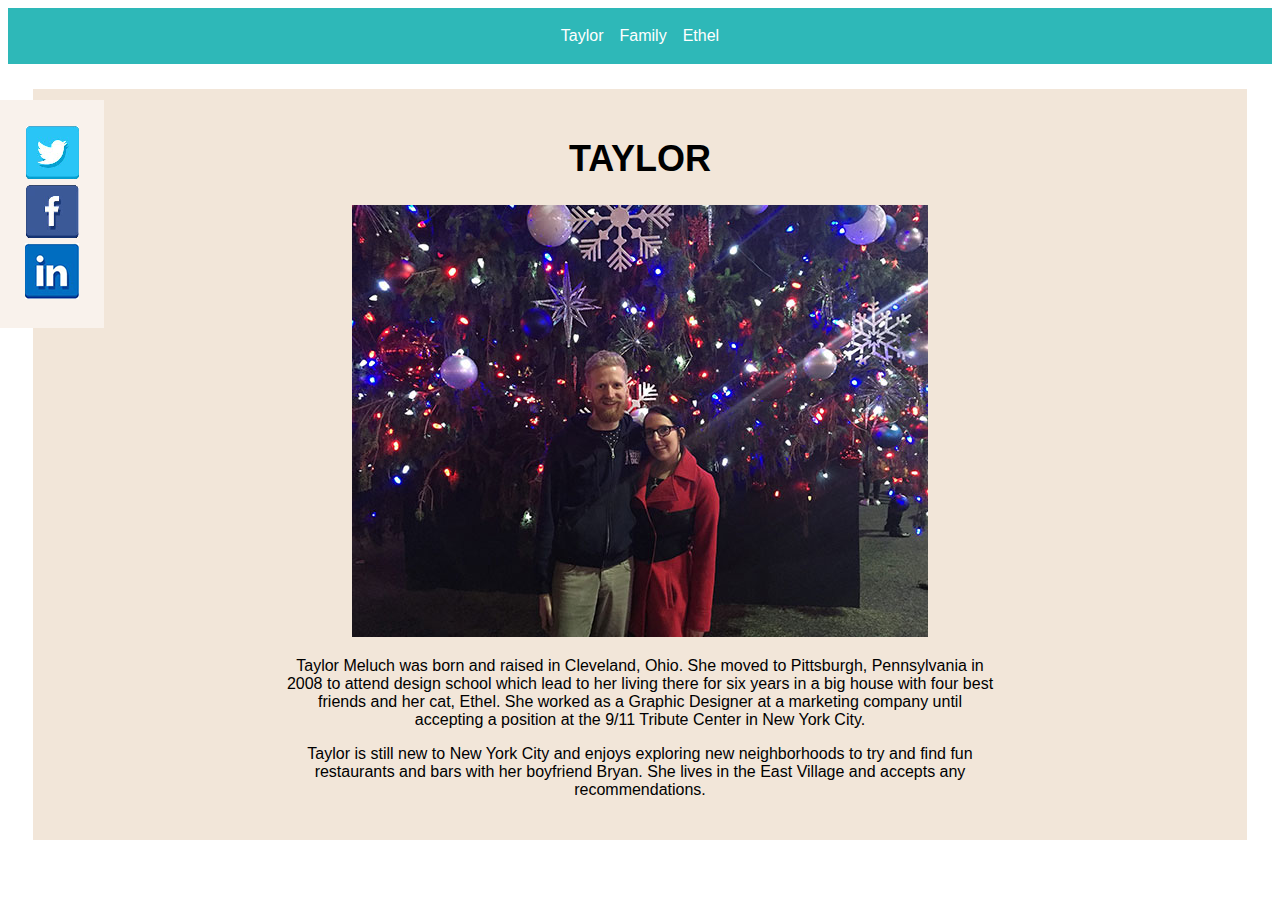
<file: index.html>
<!DOCTYPE html> 
<html>
	<head>
		<title>Assignment 3</title>
		<link rel="stylesheet" type="text/css" href="css/styles.css">
	</head>
	<body>
		<nav><ul class="nav"><li><a href="index.html">Taylor</a></li><li><a href="family.html">Family</a></li><li><a href="ethel.html">Ethel</a></li></ul></nav>
		<div class="content">
			<h1>TAYLOR</h2>
			<img src="images/bryantay.jpg">
			<div class="paddedtext"><p>Taylor Meluch was born and raised in Cleveland, Ohio. She moved to Pittsburgh, Pennsylvania in 2008 to attend design school which lead to her living there for six years in a big house with four best friends and her cat, Ethel. She worked as a Graphic Designer at a marketing company until accepting a position at the 9/11 Tribute Center in New York City.</p>

			<p>Taylor is still new to New York City and enjoys exploring new neighborhoods to try and find fun restaurants and bars with her boyfriend Bryan. She lives in the East Village and accepts any recommendations.</p>
		</div>
		</div>

		<div class="social-media">
			<a target="_blank" href="http://www.twitter.com/"><img src="images/twitter.png"></a><br><a target="_blank" href="http://www.facebook.com"><img src="images/fb.png"></a><br><a target="_blank" href="https://www.linkedin.com/"><img src="images/in.png"/a><br>
		</div>
	</body>
</html>
</file>
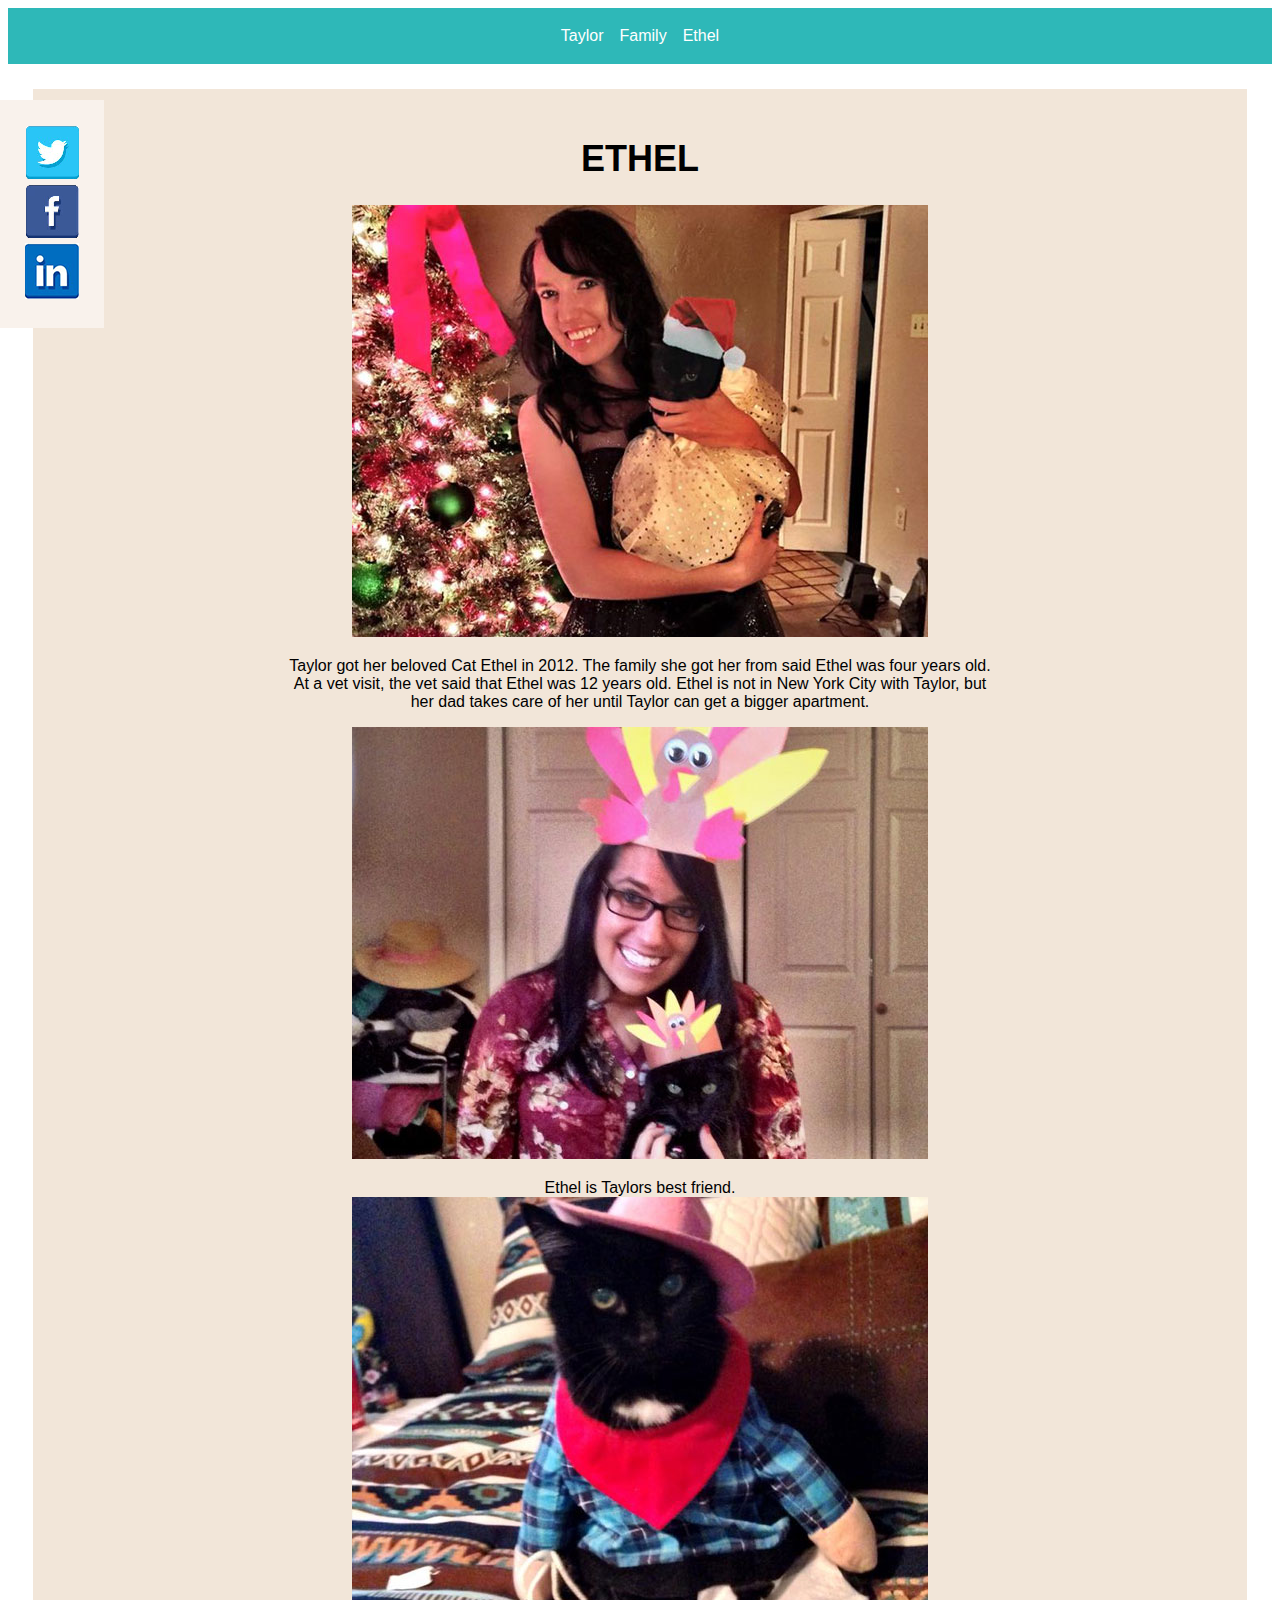
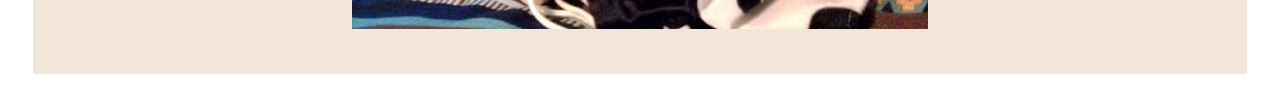
<file: ethel.html>
<!DOCTYPE html> 
<html>
	<head>
		<title>Assignment 3</title>
		<link rel="stylesheet" type="text/css" href="css/styles.css">
	</head>
	<body>
		<nav><ul class="nav"><li><a href="index.html">Taylor</a></li><li><a href="family.html">Family</a></li><li><a href="ethel.html">Ethel</a></li></ul></nav>
		<div class="content">
			<h1>ETHEL</h2>
			<img src="images/tayethel.jpg">
			<div class="paddedtext"><p>Taylor got her beloved Cat Ethel in 2012. The family she got her from said Ethel was four years old. At a vet visit, the vet said that Ethel was 12 years old. Ethel is not in New York City with Taylor, but her dad takes care of her until Taylor can get a bigger apartment.</p>
			<img src="images/etheltay2.jpg">
			<p>Ethel is Taylors best friend.
			<img src="images/etheltay3.jpg">
		</div>
		</div>

		<div class="social-media">
			<a target="_blank" href="http://www.twitter.com/"><img src="images/twitter.png"></a><br><a target="_blank" href="http://www.facebook.com"><img src="images/fb.png"></a><br><a target="_blank" href="https://www.linkedin.com/"><img src="images/in.png"/a><br>
		</div>
	</body>
</html>
</file>
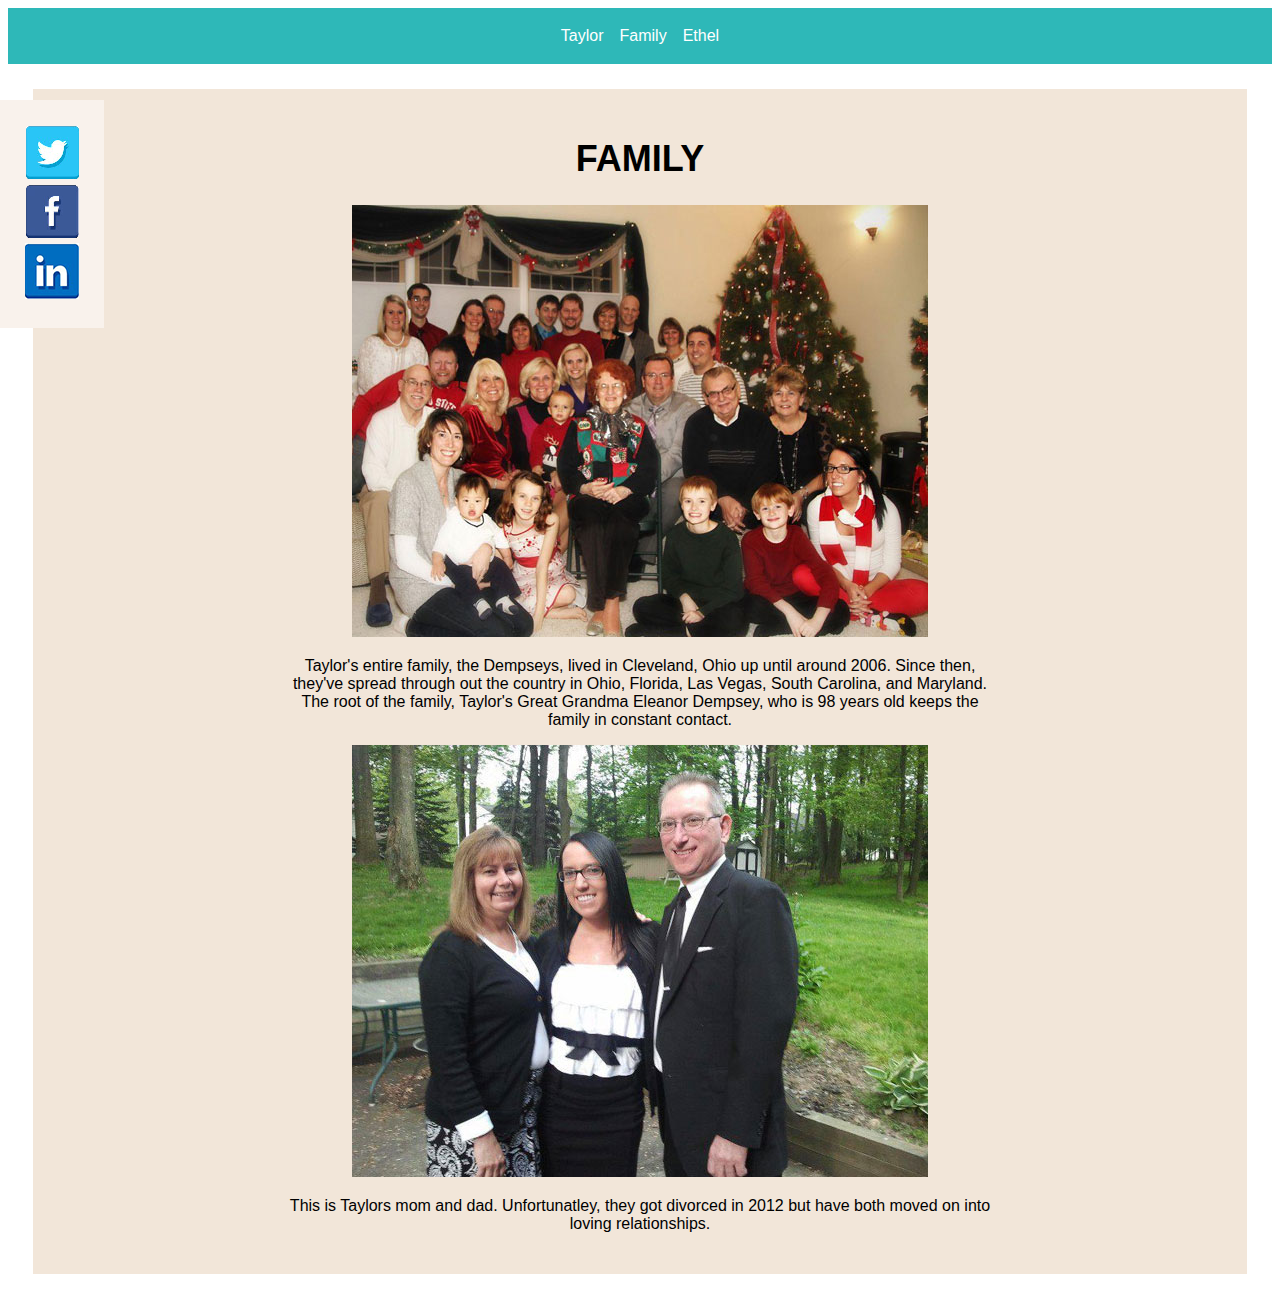
<file: family.html>
<!DOCTYPE html> 
<html>
	<head>
		<title>Assignment 3</title>
		<link rel="stylesheet" type="text/css" href="css/styles.css">
	</head>
	<body>
		<nav><ul class="nav"><li><a href="index.html">Taylor</a></li><li><a href="family.html">Family</a></li><li><a href="ethel.html">Ethel</a></li></ul></nav>
		<div class="content">
			<h1>FAMILY</h2>
			<img src="images/family.jpg">
			<div class="paddedtext"><p>Taylor's entire family, the Dempseys, lived in Cleveland, Ohio up until around 2006. Since then, they've spread through out the country in Ohio, Florida, Las Vegas, South Carolina, and Maryland. The root of the family, Taylor's Great Grandma Eleanor Dempsey, who is 98 years old keeps the family in constant contact.</p>
			<img src="images/momdad.jpg">
			<p> This is Taylors mom and dad. Unfortunatley, they got divorced in 2012 but have both moved on into loving relationships.
		</div>
		</div>

		<div class="social-media">
			<a target="_blank" href="http://www.twitter.com/"><img src="images/twitter.png"></a><br><a target="_blank" href="http://www.facebook.com"><img src="images/fb.png"></a><br><a target="_blank" href="https://www.linkedin.com/"><img src="images/in.png"/a><br>
		</div>
	</body>
</html>
</file>
<file: css/styles.css>
ul.nav {
	list-style: none;
	padding: 0; 

} 

ul.nav li {
	display: inline; 
}

nav a {
	padding: 8px;
	font-family: "Arial";
	font-size: 12pt;
	color: white;
	text-decoration: none;
}

nav a:hover {
	color: #196666;
}

nav {
	background-color: #2eb8b8;
	padding: .2em;
	text-align: center;

}

.content {
	width: auto;
	background-color: #f2e6d9;
	text-align: center;
	margin: 25px;
	padding-top: 25px;
	padding-bottom: 25px;
}

.social-media {
	position: fixed;
	left: 0px;
	top: 100px;
	background-color: #f9f2ec;
	padding: 25px;
}

h1 {
	font-family: "Arial";
	font-size: 36px;
	font-weight: bold;
}

p {
 text-align: center;
 font-family: "Arial"
}

.paddedtext {
	padding: 0px 250px;
}
</file>
